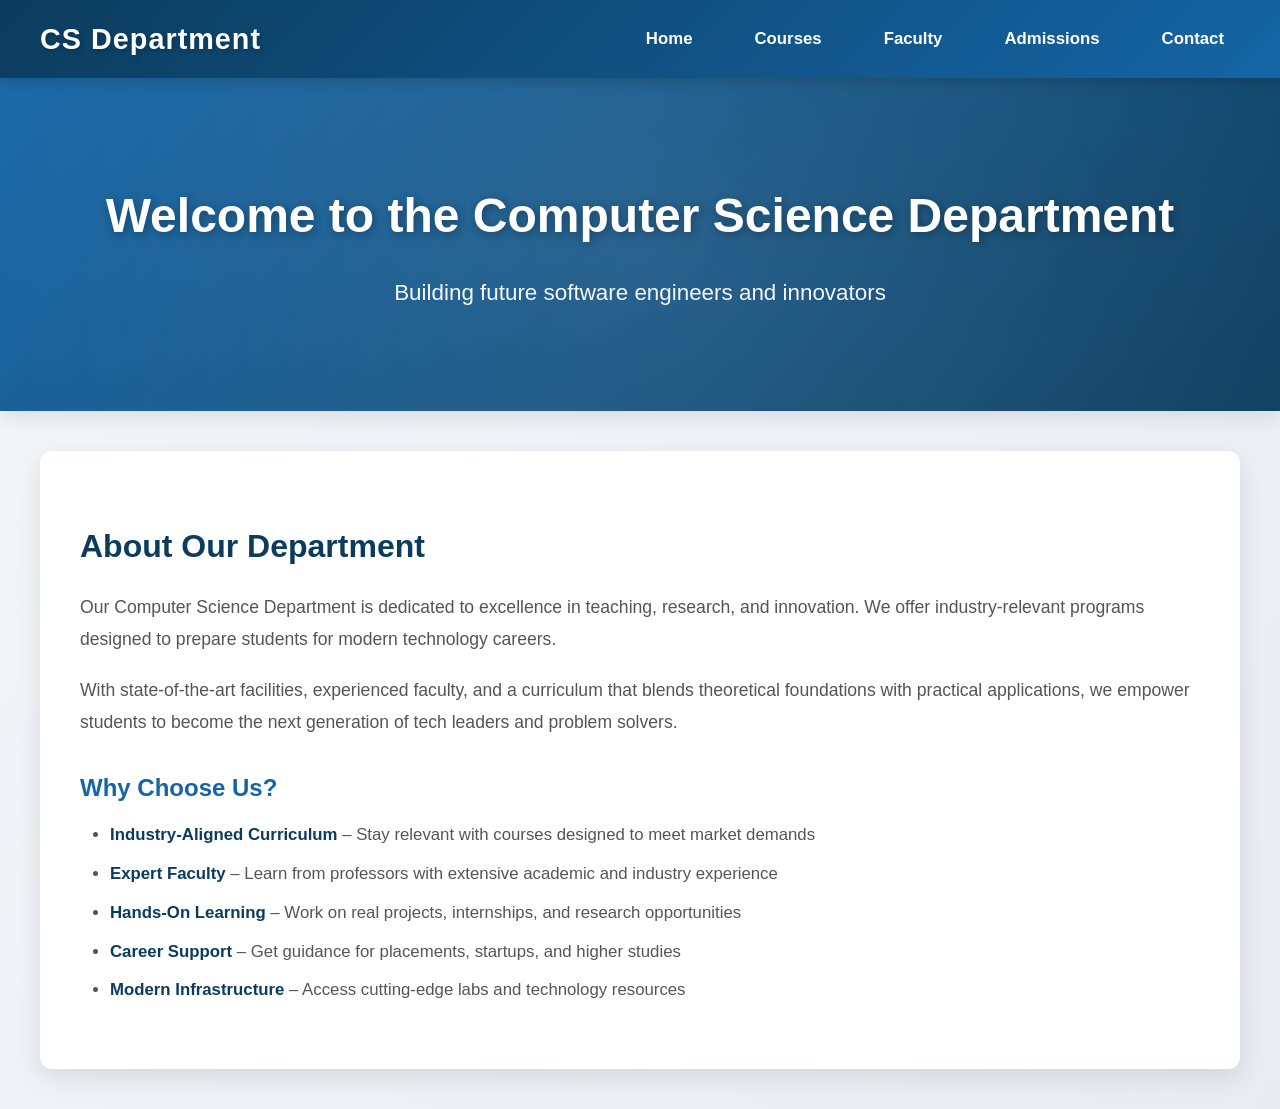
<file: src/index.html>
<!DOCTYPE html>
<html lang="en">
<head>
  <meta charset="UTF-8" />
  <meta name="viewport" content="width=device-width, initial-scale=1.0">
  <title>Computer Science Department - Home</title>
  <link rel="stylesheet" href="../styles/style.css">
</head>
<body>

  <nav class="navbar">
    <h2 class="logo">CS Department</h2>
    <ul>
      <li><a href="index.html">Home</a></li>
      <li><a href="courses.html">Courses</a></li>
      <li><a href="faculty.html">Faculty</a></li>
      <li><a href="admissions.html">Admissions</a></li>
      <li><a href="contact.html">Contact</a></li>
    </ul>
  </nav>

  <header class="hero">
    <h1>Welcome to the Computer Science Department</h1>
    <p>Building future software engineers and innovators</p>
  </header>

  <section class="content">
    <h2>About Our Department</h2>
    <p>
      Our Computer Science Department is dedicated to excellence in teaching,
      research, and innovation. We offer industry-relevant programs designed to
      prepare students for modern technology careers.
    </p>
    <p>
      With state-of-the-art facilities, experienced faculty, and a curriculum 
      that blends theoretical foundations with practical applications, we empower 
      students to become the next generation of tech leaders and problem solvers.
    </p>
    
    <h3>Why Choose Us?</h3>
    <ul>
      <li><b>Industry-Aligned Curriculum</b> – Stay relevant with courses designed to meet market demands</li>
      <li><b>Expert Faculty</b> – Learn from professors with extensive academic and industry experience</li>
      <li><b>Hands-On Learning</b> – Work on real projects, internships, and research opportunities</li>
      <li><b>Career Support</b> – Get guidance for placements, startups, and higher studies</li>
      <li><b>Modern Infrastructure</b> – Access cutting-edge labs and technology resources</li>
    </ul>
  </section>

</body>
</html>
</file>
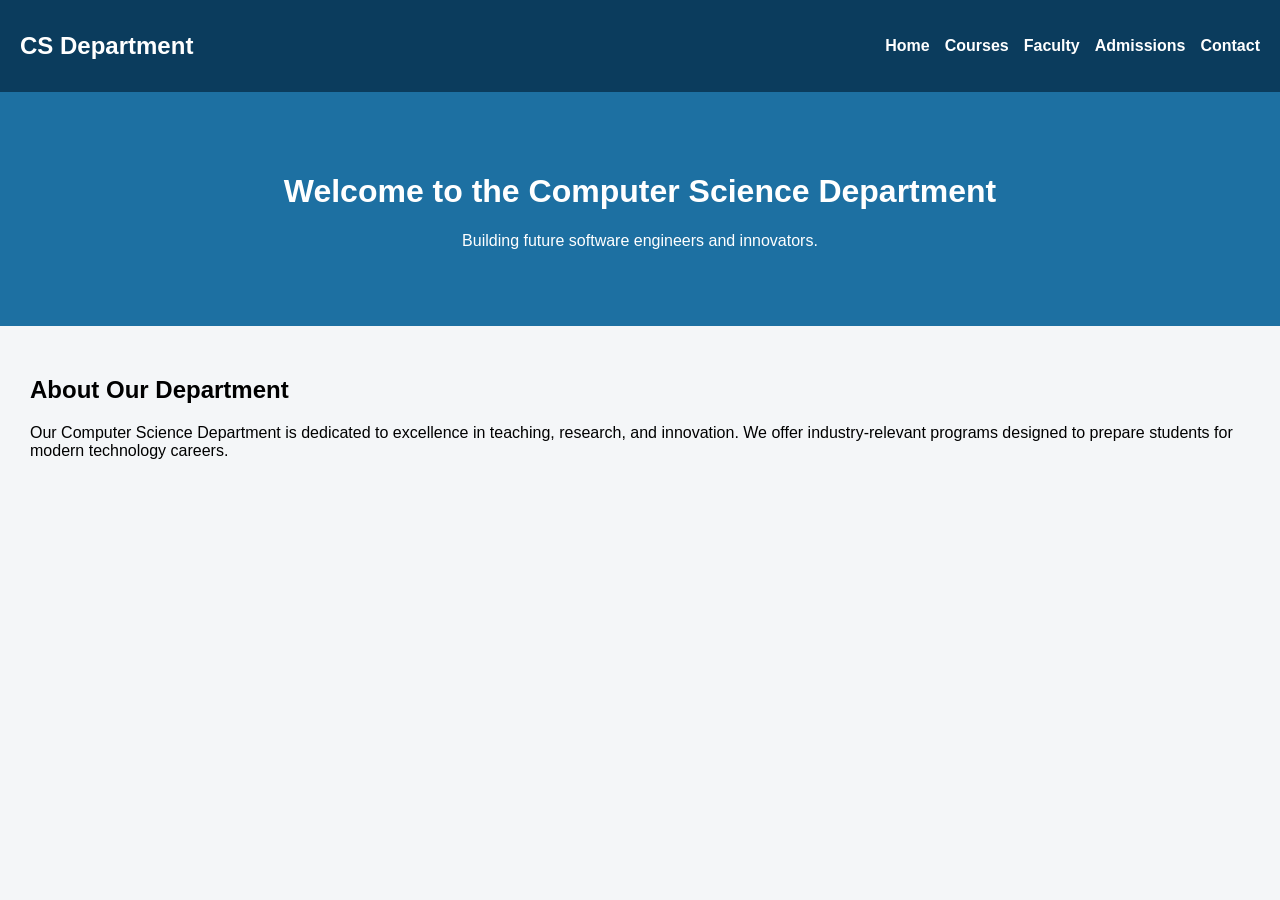
<file: website/index.html>
<!DOCTYPE html>
<html lang="en">
<head>
  <meta charset="UTF-8" />
  <title>Computer Science Department</title>
  <link rel="stylesheet" href="css/style.css">
</head>
<body>

  <nav class="navbar">
    <h2 class="logo">CS Department</h2>
    <ul>
      <li><a href="index.html">Home</a></li>
      <li><a href="courses.html">Courses</a></li>
      <li><a href="faculty.html">Faculty</a></li>
      <li><a href="admissions.html">Admissions</a></li>
      <li><a href="contact.html">Contact</a></li>
    </ul>
  </nav>

  <header class="hero">
    <h1>Welcome to the Computer Science Department</h1>
    <p>Building future software engineers and innovators.</p>
  </header>

  <section class="content">
    <h2>About Our Department</h2>
    <p>
      Our Computer Science Department is dedicated to excellence in teaching,
      research, and innovation. We offer industry-relevant programs designed to
      prepare students for modern technology careers.
    </p>
  </section>

</body>
</html>
</file>
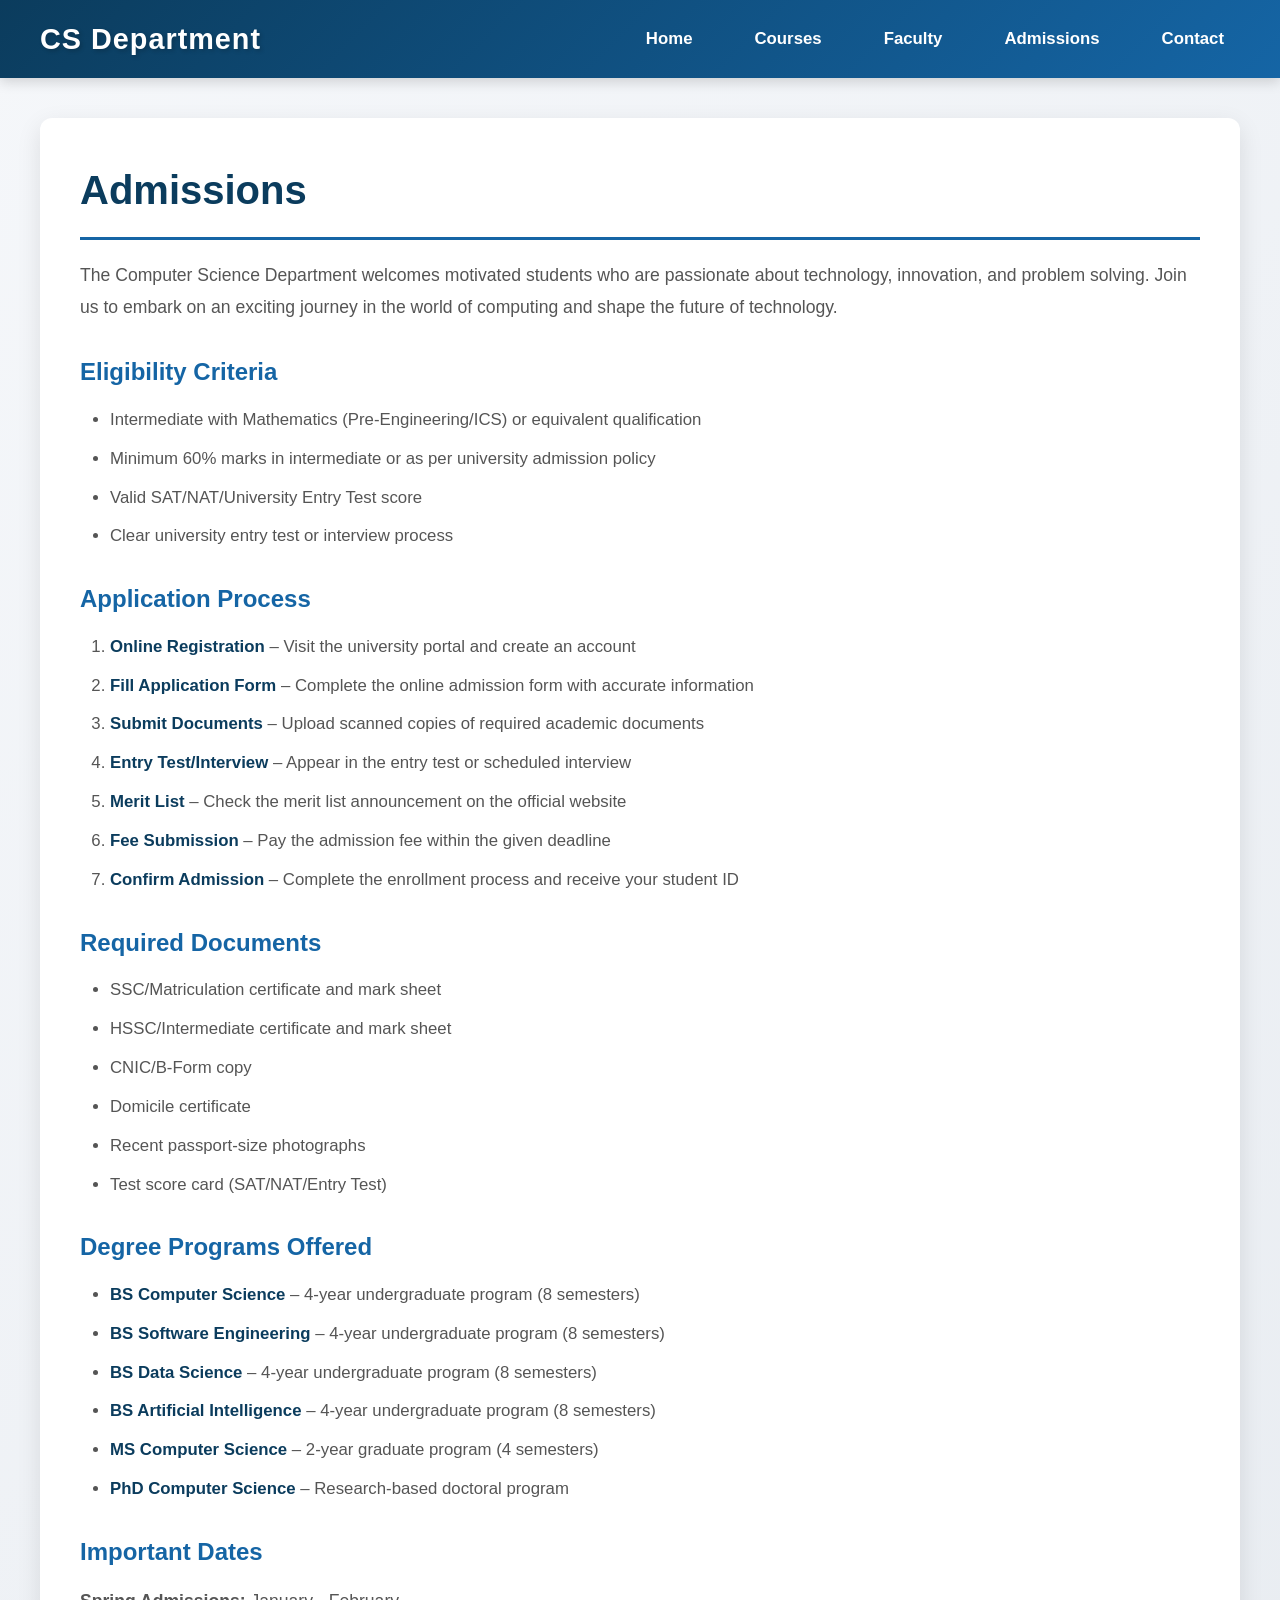
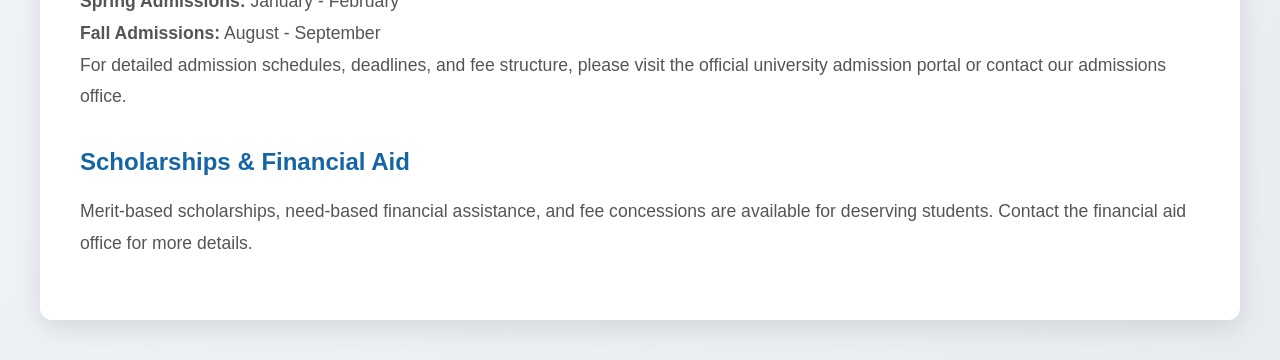
<file: src/admissions.html>
<!DOCTYPE html>
<html lang="en">
<head>
  <meta charset="UTF-8" />
  <meta name="viewport" content="width=device-width, initial-scale=1.0">
  <title>Admissions - CS Department</title>
  <link rel="stylesheet" href="../styles/style.css">
</head>
<body>

<nav class="navbar">
  <h2 class="logo">CS Department</h2>
  <ul>
    <li><a href="index.html">Home</a></li>
    <li><a href="courses.html">Courses</a></li>
    <li><a href="faculty.html">Faculty</a></li>
    <li><a href="admissions.html">Admissions</a></li>
    <li><a href="contact.html">Contact</a></li>
  </ul>
</nav>

<section class="content">
  <h1>Admissions</h1>
  <p>
    The Computer Science Department welcomes motivated students who are passionate
    about technology, innovation, and problem solving. Join us to embark on an 
    exciting journey in the world of computing and shape the future of technology.
  </p>

  <h3>Eligibility Criteria</h3>
  <ul>
    <li>Intermediate with Mathematics (Pre-Engineering/ICS) or equivalent qualification</li>
    <li>Minimum 60% marks in intermediate or as per university admission policy</li>
    <li>Valid SAT/NAT/University Entry Test score</li>
    <li>Clear university entry test or interview process</li>
  </ul>

  <h3>Application Process</h3>
  <ol>
    <li><b>Online Registration</b> – Visit the university portal and create an account</li>
    <li><b>Fill Application Form</b> – Complete the online admission form with accurate information</li>
    <li><b>Submit Documents</b> – Upload scanned copies of required academic documents</li>
    <li><b>Entry Test/Interview</b> – Appear in the entry test or scheduled interview</li>
    <li><b>Merit List</b> – Check the merit list announcement on the official website</li>
    <li><b>Fee Submission</b> – Pay the admission fee within the given deadline</li>
    <li><b>Confirm Admission</b> – Complete the enrollment process and receive your student ID</li>
  </ol>

  <h3>Required Documents</h3>
  <ul>
    <li>SSC/Matriculation certificate and mark sheet</li>
    <li>HSSC/Intermediate certificate and mark sheet</li>
    <li>CNIC/B-Form copy</li>
    <li>Domicile certificate</li>
    <li>Recent passport-size photographs</li>
    <li>Test score card (SAT/NAT/Entry Test)</li>
  </ul>

  <h3>Degree Programs Offered</h3>
  <ul>
    <li><b>BS Computer Science</b> – 4-year undergraduate program (8 semesters)</li>
    <li><b>BS Software Engineering</b> – 4-year undergraduate program (8 semesters)</li>
    <li><b>BS Data Science</b> – 4-year undergraduate program (8 semesters)</li>
    <li><b>BS Artificial Intelligence</b> – 4-year undergraduate program (8 semesters)</li>
    <li><b>MS Computer Science</b> – 2-year graduate program (4 semesters)</li>
    <li><b>PhD Computer Science</b> – Research-based doctoral program</li>
  </ul>

  <h3>Important Dates</h3>
  <p>
    <b>Spring Admissions:</b> January - February<br>
    <b>Fall Admissions:</b> August - September<br>
    For detailed admission schedules, deadlines, and fee structure, please visit the 
    official university admission portal or contact our admissions office.
  </p>

  <h3>Scholarships & Financial Aid</h3>
  <p>
    Merit-based scholarships, need-based financial assistance, and fee concessions 
    are available for deserving students. Contact the financial aid office for more details.
  </p>
</section>

</body>
</html>
</file>
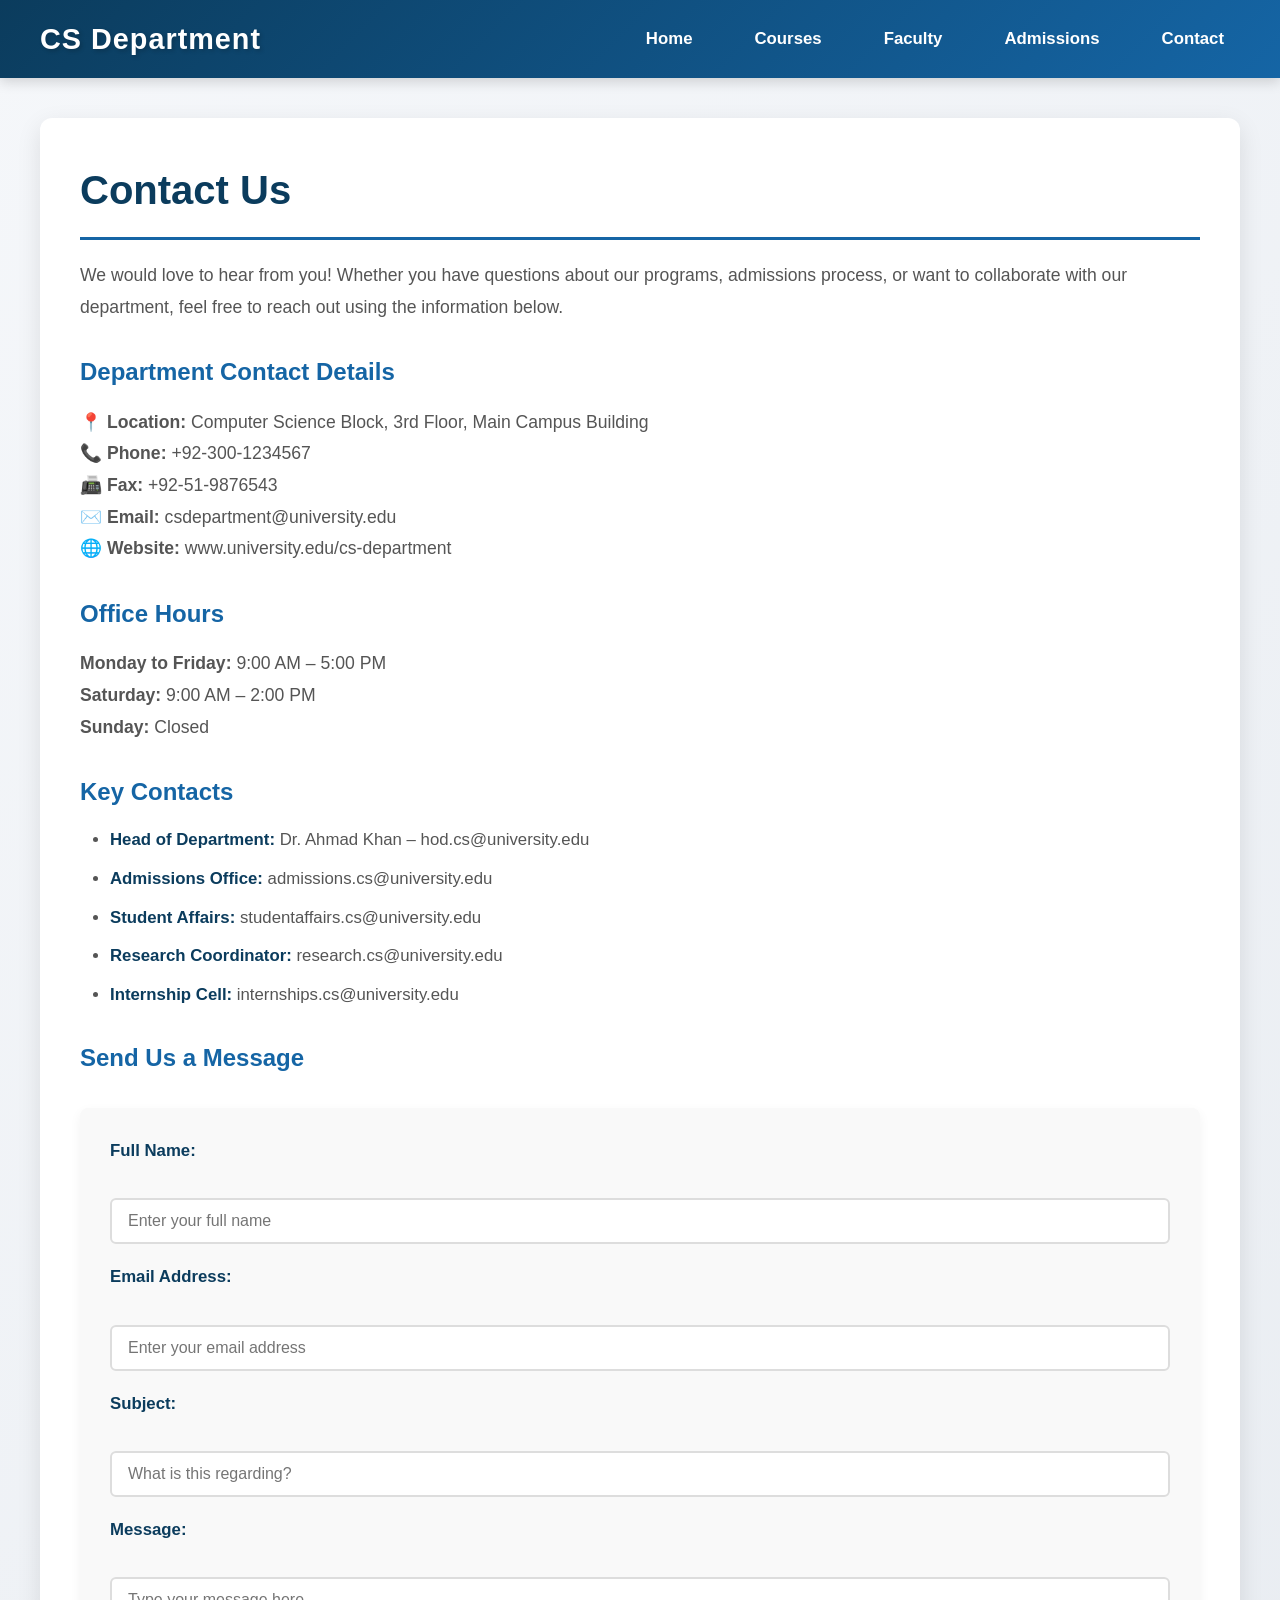
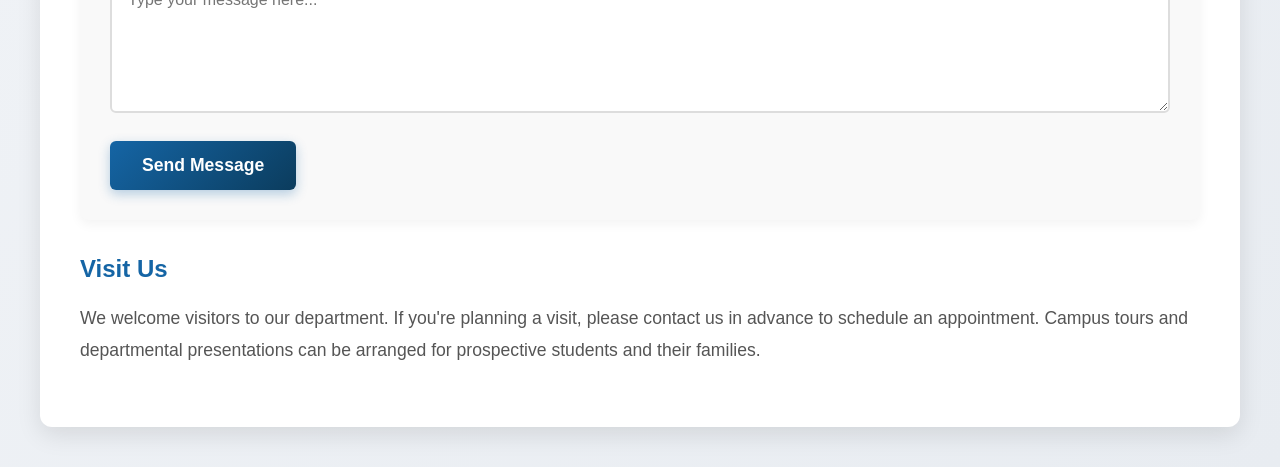
<file: src/contact.html>
<!DOCTYPE html>
<html lang="en">
<head>
  <meta charset="UTF-8" />
  <meta name="viewport" content="width=device-width, initial-scale=1.0">
  <title>Contact Us - CS Department</title>
  <link rel="stylesheet" href="../styles/style.css">
</head>
<body>

<nav class="navbar">
  <h2 class="logo">CS Department</h2>
  <ul>
    <li><a href="index.html">Home</a></li>
    <li><a href="courses.html">Courses</a></li>
    <li><a href="faculty.html">Faculty</a></li>
    <li><a href="admissions.html">Admissions</a></li>
    <li><a href="contact.html">Contact</a></li>
  </ul>
</nav>

<section class="content">
  <h1>Contact Us</h1>
  <p>
    We would love to hear from you! Whether you have questions about our programs, 
    admissions process, or want to collaborate with our department, feel free to 
    reach out using the information below.
  </p>

  <h3>Department Contact Details</h3>
  <p>
    📍 <b>Location:</b> Computer Science Block, 3rd Floor, Main Campus Building<br>
    📞 <b>Phone:</b> +92-300-1234567<br>
    📠 <b>Fax:</b> +92-51-9876543<br>
    ✉️ <b>Email:</b> csdepartment@university.edu<br>
    🌐 <b>Website:</b> www.university.edu/cs-department
  </p>

  <h3>Office Hours</h3>
  <p>
    <b>Monday to Friday:</b> 9:00 AM – 5:00 PM<br>
    <b>Saturday:</b> 9:00 AM – 2:00 PM<br>
    <b>Sunday:</b> Closed
  </p>

  <h3>Key Contacts</h3>
  <ul>
    <li><b>Head of Department:</b> Dr. Ahmad Khan – hod.cs@university.edu</li>
    <li><b>Admissions Office:</b> admissions.cs@university.edu</li>
    <li><b>Student Affairs:</b> studentaffairs.cs@university.edu</li>
    <li><b>Research Coordinator:</b> research.cs@university.edu</li>
    <li><b>Internship Cell:</b> internships.cs@university.edu</li>
  </ul>

  <h3>Send Us a Message</h3>
  <form>
    <label>Full Name:</label><br>
    <input type="text" placeholder="Enter your full name" required><br>

    <label>Email Address:</label><br>
    <input type="email" placeholder="Enter your email address" required><br>

    <label>Subject:</label><br>
    <input type="text" placeholder="What is this regarding?" required><br>

    <label>Message:</label><br>
    <textarea rows="6" placeholder="Type your message here..." required></textarea><br>

    <button type="submit">Send Message</button>
  </form>

  <h3>Visit Us</h3>
  <p>
    We welcome visitors to our department. If you're planning a visit, please 
    contact us in advance to schedule an appointment. Campus tours and departmental 
    presentations can be arranged for prospective students and their families.
  </p>
</section>

</body>
</html>
</file>
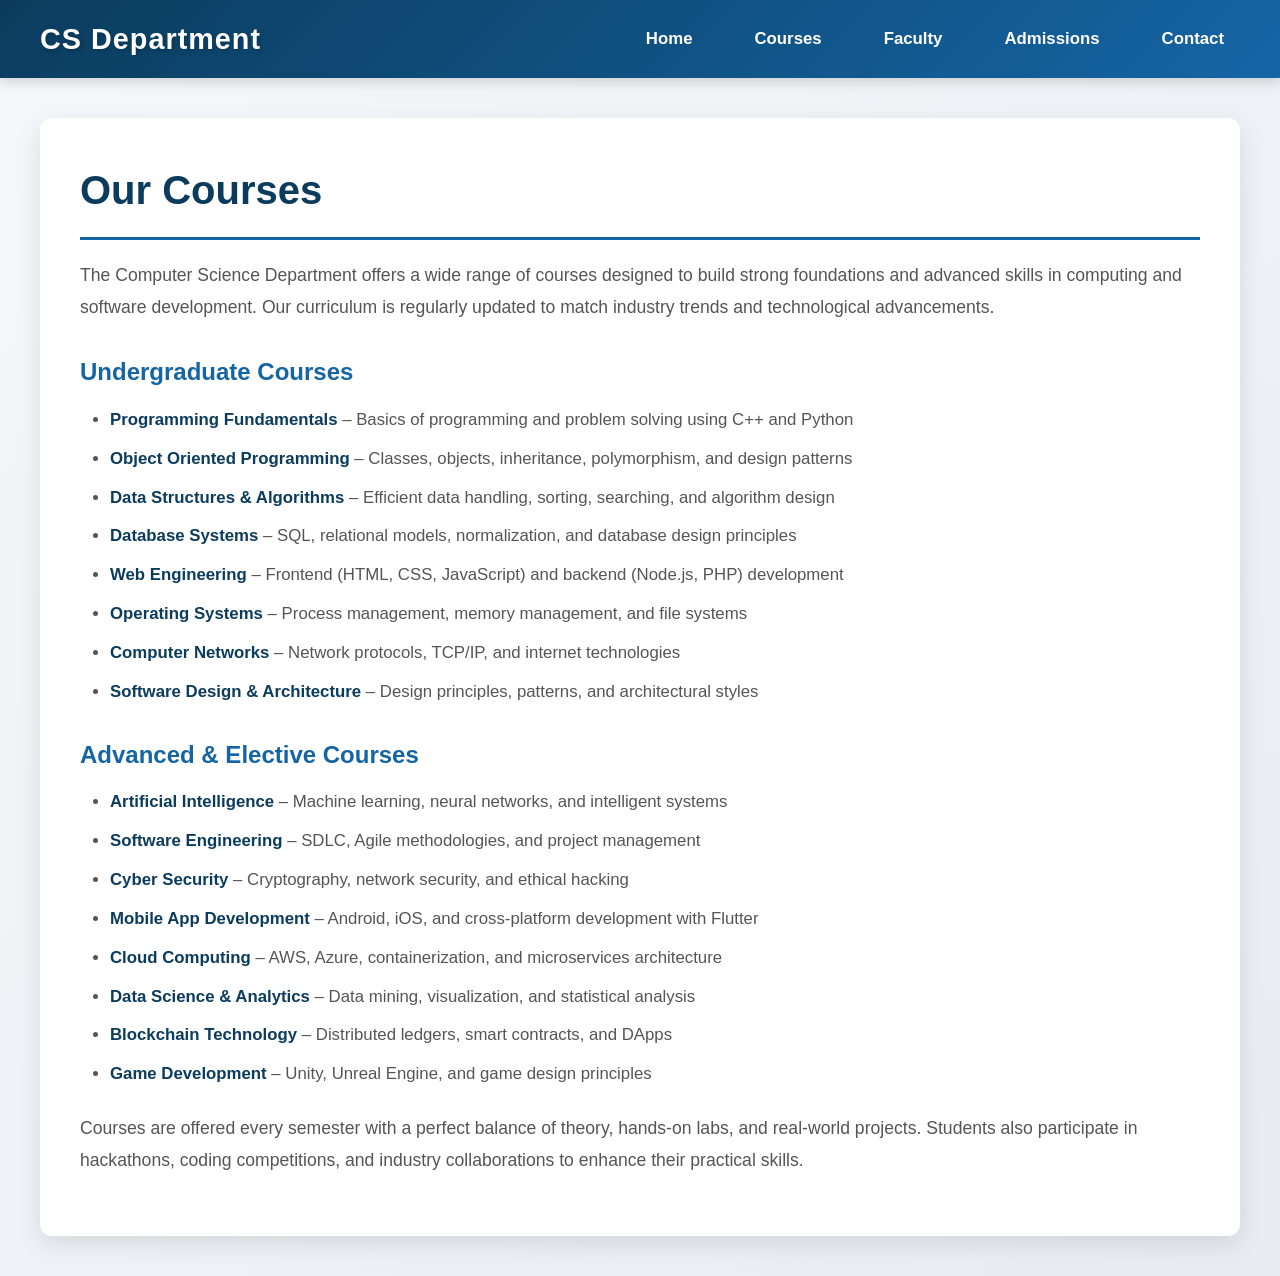
<file: src/courses.html>
<!DOCTYPE html>
<html lang="en">
<head>
  <meta charset="UTF-8" />
  <meta name="viewport" content="width=device-width, initial-scale=1.0">
  <title>Courses - CS Department</title>
  <link rel="stylesheet" href="../styles/style.css">
</head>
<body>

  <nav class="navbar">
    <h2 class="logo">CS Department</h2>
    <ul>
      <li><a href="index.html">Home</a></li>
      <li><a href="courses.html">Courses</a></li>
      <li><a href="faculty.html">Faculty</a></li>
      <li><a href="admissions.html">Admissions</a></li>
      <li><a href="contact.html">Contact</a></li>
    </ul>
  </nav>

  <section class="content">
    <h1>Our Courses</h1>
    <p>
      The Computer Science Department offers a wide range of courses designed
      to build strong foundations and advanced skills in computing and software development.
      Our curriculum is regularly updated to match industry trends and technological advancements.
    </p>

    <h3>Undergraduate Courses</h3>
    <ul>
      <li><b>Programming Fundamentals</b> – Basics of programming and problem solving using C++ and Python</li>
      <li><b>Object Oriented Programming</b> – Classes, objects, inheritance, polymorphism, and design patterns</li>
      <li><b>Data Structures & Algorithms</b> – Efficient data handling, sorting, searching, and algorithm design</li>
      <li><b>Database Systems</b> – SQL, relational models, normalization, and database design principles</li>
      <li><b>Web Engineering</b> – Frontend (HTML, CSS, JavaScript) and backend (Node.js, PHP) development</li>
      <li><b>Operating Systems</b> – Process management, memory management, and file systems</li>
      <li><b>Computer Networks</b> – Network protocols, TCP/IP, and internet technologies</li>
      <li><b>Software Design & Architecture</b> – Design principles, patterns, and architectural styles</li>
    </ul>

    <h3>Advanced & Elective Courses</h3>
    <ul>
      <li><b>Artificial Intelligence</b> – Machine learning, neural networks, and intelligent systems</li>
      <li><b>Software Engineering</b> – SDLC, Agile methodologies, and project management</li>
      <li><b>Cyber Security</b> – Cryptography, network security, and ethical hacking</li>
      <li><b>Mobile App Development</b> – Android, iOS, and cross-platform development with Flutter</li>
      <li><b>Cloud Computing</b> – AWS, Azure, containerization, and microservices architecture</li>
      <li><b>Data Science & Analytics</b> – Data mining, visualization, and statistical analysis</li>
      <li><b>Blockchain Technology</b> – Distributed ledgers, smart contracts, and DApps</li>
      <li><b>Game Development</b> – Unity, Unreal Engine, and game design principles</li>
    </ul>

    <p>
      Courses are offered every semester with a perfect balance of theory, hands-on labs, 
      and real-world projects. Students also participate in hackathons, coding competitions, 
      and industry collaborations to enhance their practical skills.
    </p>
  </section>

</body>
</html>
</file>
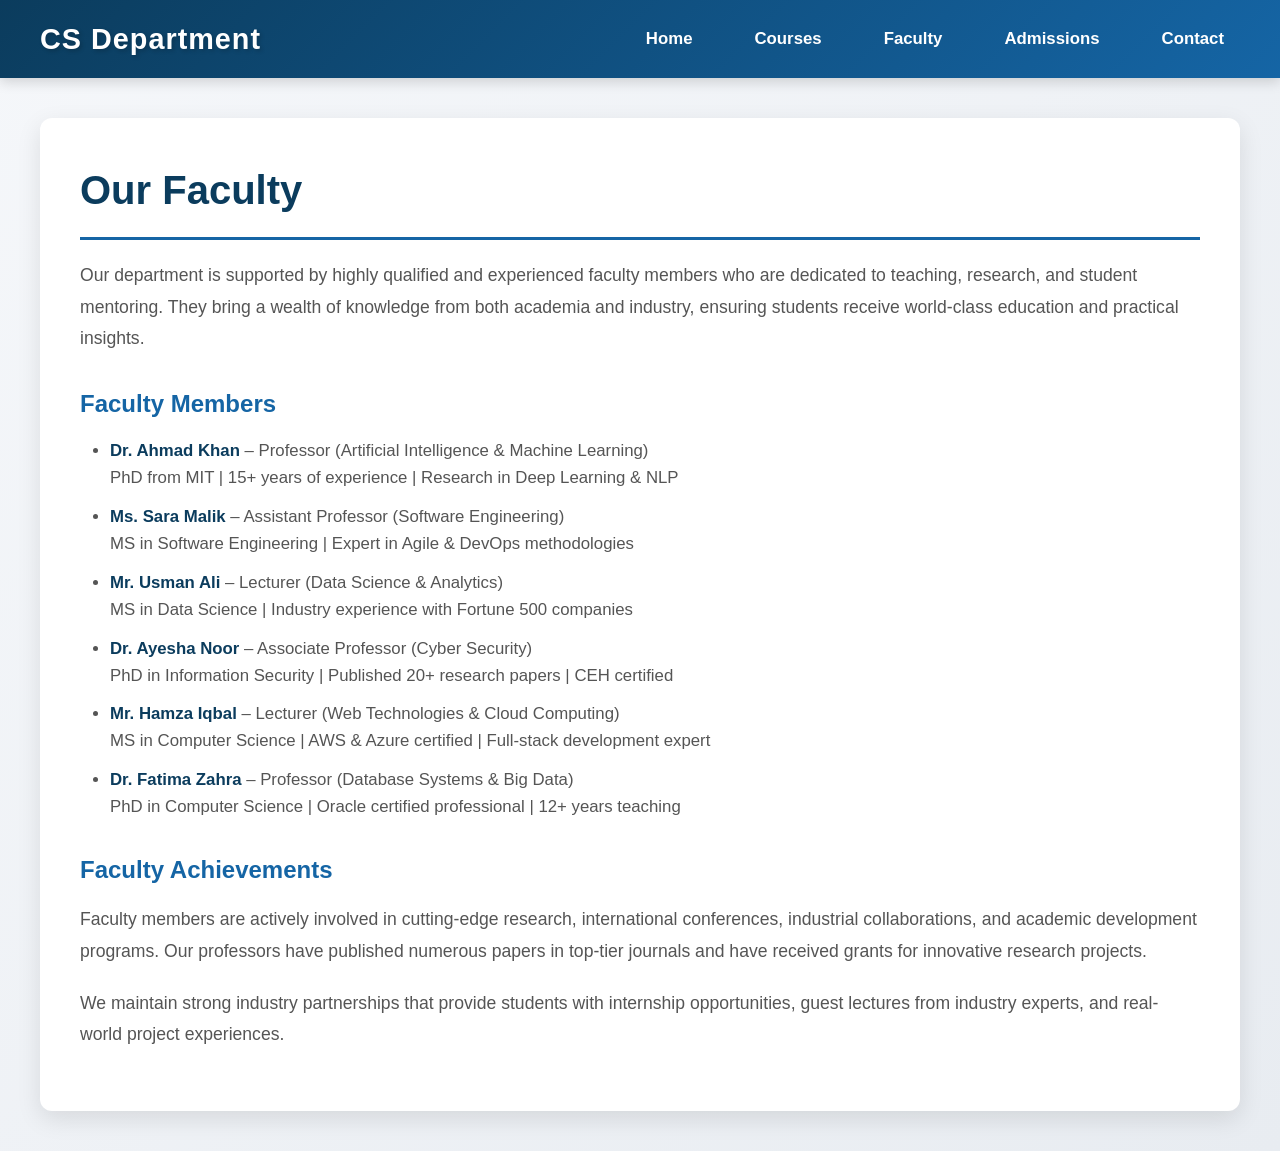
<file: src/faculty.html>
<!DOCTYPE html>
<html lang="en">
<head>
  <meta charset="UTF-8" />
  <meta name="viewport" content="width=device-width, initial-scale=1.0">
  <title>Faculty - CS Department</title>
  <link rel="stylesheet" href="../styles/style.css">
</head>
<body>

<nav class="navbar">
  <h2 class="logo">CS Department</h2>
  <ul>
    <li><a href="index.html">Home</a></li>
    <li><a href="courses.html">Courses</a></li>
    <li><a href="faculty.html">Faculty</a></li>
    <li><a href="admissions.html">Admissions</a></li>
    <li><a href="contact.html">Contact</a></li>
  </ul>
</nav>

<section class="content">
  <h1>Our Faculty</h1>
  <p>
    Our department is supported by highly qualified and experienced faculty
    members who are dedicated to teaching, research, and student mentoring.
    They bring a wealth of knowledge from both academia and industry, ensuring 
    students receive world-class education and practical insights.
  </p>

  <h3>Faculty Members</h3>
  <ul>
    <li><b>Dr. Ahmad Khan</b> – Professor (Artificial Intelligence & Machine Learning)
      <br>PhD from MIT | 15+ years of experience | Research in Deep Learning & NLP
    </li>
    <li><b>Ms. Sara Malik</b> – Assistant Professor (Software Engineering)
      <br>MS in Software Engineering | Expert in Agile & DevOps methodologies
    </li>
    <li><b>Mr. Usman Ali</b> – Lecturer (Data Science & Analytics)
      <br>MS in Data Science | Industry experience with Fortune 500 companies
    </li>
    <li><b>Dr. Ayesha Noor</b> – Associate Professor (Cyber Security)
      <br>PhD in Information Security | Published 20+ research papers | CEH certified
    </li>
    <li><b>Mr. Hamza Iqbal</b> – Lecturer (Web Technologies & Cloud Computing)
      <br>MS in Computer Science | AWS & Azure certified | Full-stack development expert
    </li>
    <li><b>Dr. Fatima Zahra</b> – Professor (Database Systems & Big Data)
      <br>PhD in Computer Science | Oracle certified professional | 12+ years teaching
    </li>
  </ul>

  <h3>Faculty Achievements</h3>
  <p>
    Faculty members are actively involved in cutting-edge research, international conferences, 
    industrial collaborations, and academic development programs. Our professors have published 
    numerous papers in top-tier journals and have received grants for innovative research projects.
  </p>
  
  <p>
    We maintain strong industry partnerships that provide students with internship opportunities, 
    guest lectures from industry experts, and real-world project experiences.
  </p>
</section>

</body>
</html>
</file>
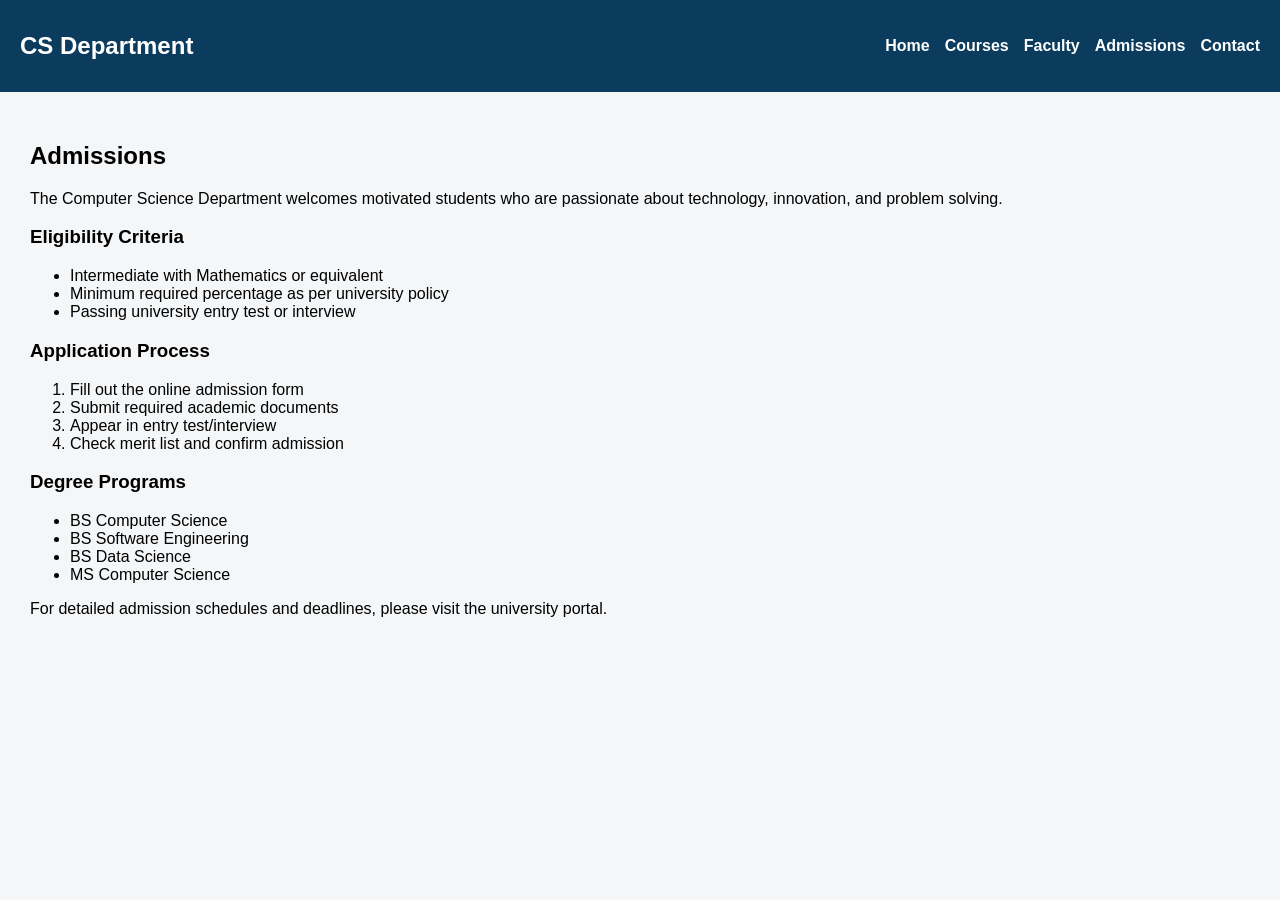
<file: website/admissions.html>
<!DOCTYPE html>
<html lang="en">
<head>
  <meta charset="UTF-8" />
  <title>Admissions - CS Department</title>
  <link rel="stylesheet" href="css/style.css">
</head>
<body>

<nav class="navbar">
  <h2 class="logo">CS Department</h2>
  <ul>
    <li><a href="index.html">Home</a></li>
    <li><a href="courses.html">Courses</a></li>
    <li><a href="faculty.html">Faculty</a></li>
    <li><a href="admissions.html">Admissions</a></li>
    <li><a href="contact.html">Contact</a></li>
  </ul>
</nav>

<section class="content">
  <h1>Admissions</h1>
  <p>
    The Computer Science Department welcomes motivated students who are passionate
    about technology, innovation, and problem solving.
  </p>

  <h3>Eligibility Criteria</h3>
  <ul>
    <li>Intermediate with Mathematics or equivalent</li>
    <li>Minimum required percentage as per university policy</li>
    <li>Passing university entry test or interview</li>
  </ul>

  <h3>Application Process</h3>
  <ol>
    <li>Fill out the online admission form</li>
    <li>Submit required academic documents</li>
    <li>Appear in entry test/interview</li>
    <li>Check merit list and confirm admission</li>
  </ol>

  <h3>Degree Programs</h3>
  <ul>
    <li>BS Computer Science</li>
    <li>BS Software Engineering</li>
    <li>BS Data Science</li>
    <li>MS Computer Science</li>
  </ul>

  <p>
    For detailed admission schedules and deadlines, please visit the university portal.
  </p>
</section>

</body>
</html>
</file>
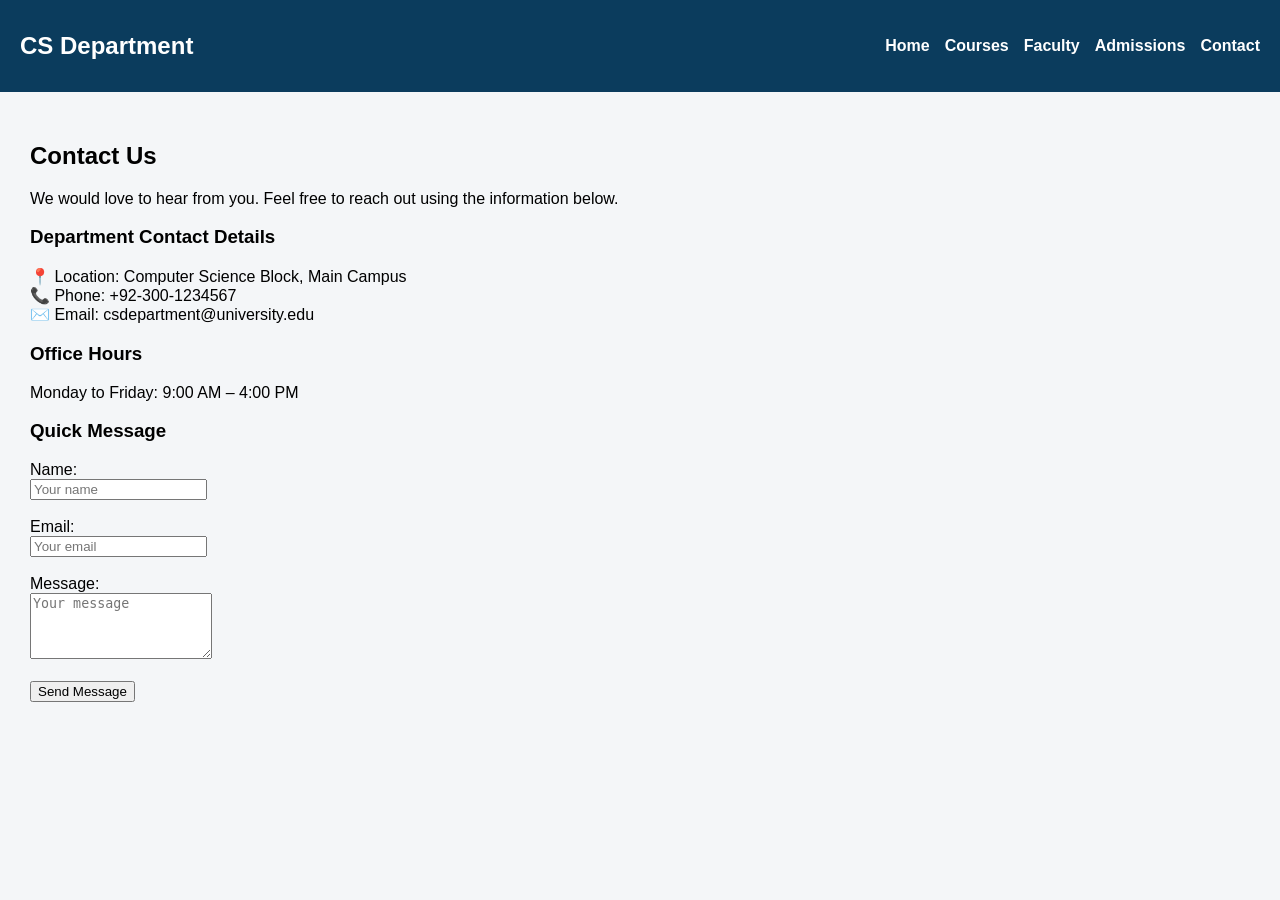
<file: website/contact.html>
<!DOCTYPE html>
<html lang="en">
<head>
  <meta charset="UTF-8" />
  <title>Contact Us - CS Department</title>
  <link rel="stylesheet" href="css/style.css">
</head>
<body>

<nav class="navbar">
  <h2 class="logo">CS Department</h2>
  <ul>
    <li><a href="index.html">Home</a></li>
    <li><a href="courses.html">Courses</a></li>
    <li><a href="faculty.html">Faculty</a></li>
    <li><a href="admissions.html">Admissions</a></li>
    <li><a href="contact.html">Contact</a></li>
  </ul>
</nav>

<section class="content">
  <h1>Contact Us</h1>
  <p>We would love to hear from you. Feel free to reach out using the information below.</p>

  <h3>Department Contact Details</h3>
  <p>
    📍 Location: Computer Science Block, Main Campus<br>
    📞 Phone: +92-300-1234567<br>
    ✉️ Email: csdepartment@university.edu
  </p>

  <h3>Office Hours</h3>
  <p>Monday to Friday: 9:00 AM – 4:00 PM</p>

  <h3>Quick Message</h3>
  <form>
    <label>Name:</label><br>
    <input type="text" placeholder="Your name"><br><br>

    <label>Email:</label><br>
    <input type="email" placeholder="Your email"><br><br>

    <label>Message:</label><br>
    <textarea rows="4" placeholder="Your message"></textarea><br><br>

    <button type="submit">Send Message</button>
  </form>
</section>

</body>
</html>
</file>
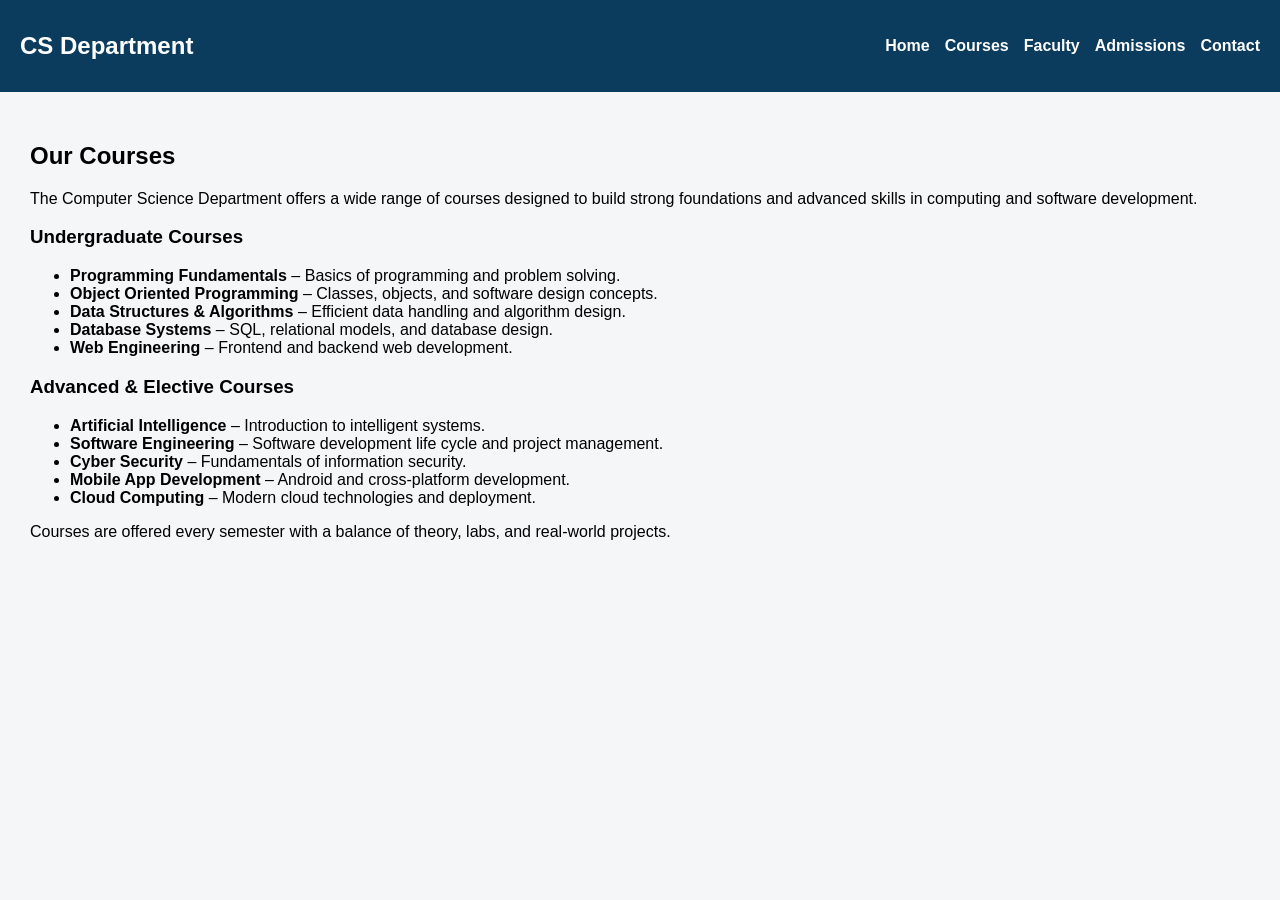
<file: website/courses.html>
<!DOCTYPE html>
<html lang="en">
<head>
  <meta charset="UTF-8" />
  <title>Courses - CS Department</title>
  <link rel="stylesheet" href="css/style.css">
</head>
<body>

  <nav class="navbar">
    <h2 class="logo">CS Department</h2>
    <ul>
      <li><a href="index.html">Home</a></li>
      <li><a href="courses.html">Courses</a></li>
      <li><a href="faculty.html">Faculty</a></li>
      <li><a href="admissions.html">Admissions</a></li>
      <li><a href="contact.html">Contact</a></li>
    </ul>
  </nav>

  <section class="content">
    <h1>Our Courses</h1>
    <p>
      The Computer Science Department offers a wide range of courses designed
      to build strong foundations and advanced skills in computing and software development.
    </p>

    <h3>Undergraduate Courses</h3>
    <ul>
      <li><b>Programming Fundamentals</b> – Basics of programming and problem solving.</li>
      <li><b>Object Oriented Programming</b> – Classes, objects, and software design concepts.</li>
      <li><b>Data Structures & Algorithms</b> – Efficient data handling and algorithm design.</li>
      <li><b>Database Systems</b> – SQL, relational models, and database design.</li>
      <li><b>Web Engineering</b> – Frontend and backend web development.</li>
    </ul>

    <h3>Advanced & Elective Courses</h3>
    <ul>
      <li><b>Artificial Intelligence</b> – Introduction to intelligent systems.</li>
      <li><b>Software Engineering</b> – Software development life cycle and project management.</li>
      <li><b>Cyber Security</b> – Fundamentals of information security.</li>
      <li><b>Mobile App Development</b> – Android and cross-platform development.</li>
      <li><b>Cloud Computing</b> – Modern cloud technologies and deployment.</li>
    </ul>

    <p>
      Courses are offered every semester with a balance of theory, labs, and real-world projects.
    </p>
  </section>

</body>
</html>
</file>
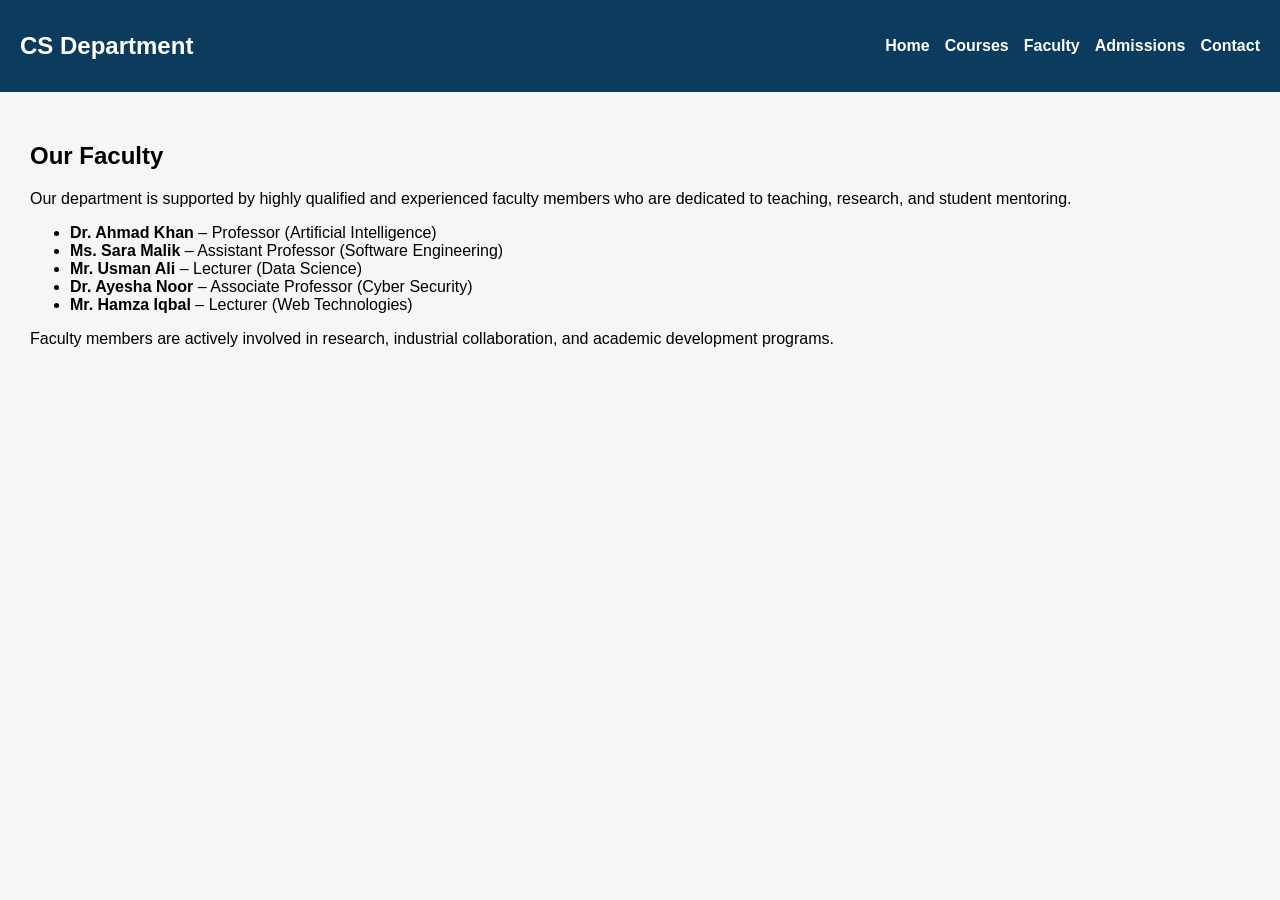
<file: website/faculty.html>
<!DOCTYPE html>
<html lang="en">
<head>
  <meta charset="UTF-8" />
  <title>Faculty - CS Department</title>
  <link rel="stylesheet" href="css/style.css">
</head>
<body>

<nav class="navbar">
  <h2 class="logo">CS Department</h2>
  <ul>
    <li><a href="index.html">Home</a></li>
    <li><a href="courses.html">Courses</a></li>
    <li><a href="faculty.html">Faculty</a></li>
    <li><a href="admissions.html">Admissions</a></li>
    <li><a href="contact.html">Contact</a></li>
  </ul>
</nav>

<section class="content">
  <h1>Our Faculty</h1>
  <p>
    Our department is supported by highly qualified and experienced faculty
    members who are dedicated to teaching, research, and student mentoring.
  </p>

  <ul>
    <li><b>Dr. Ahmad Khan</b> – Professor (Artificial Intelligence)</li>
    <li><b>Ms. Sara Malik</b> – Assistant Professor (Software Engineering)</li>
    <li><b>Mr. Usman Ali</b> – Lecturer (Data Science)</li>
    <li><b>Dr. Ayesha Noor</b> – Associate Professor (Cyber Security)</li>
    <li><b>Mr. Hamza Iqbal</b> – Lecturer (Web Technologies)</li>
  </ul>

  <p>
    Faculty members are actively involved in research, industrial collaboration,
    and academic development programs.
  </p>
</section>

</body>
</html>
</file>
<file: styles/style.css>
/* Modern Reset & Base Styles */
* {
  margin: 0;
  padding: 0;
  box-sizing: border-box;
}

body {
  font-family: 'Segoe UI', Tahoma, Geneva, Verdana, sans-serif;
  background: linear-gradient(135deg, #f5f7fa 0%, #e8ecf1 100%);
  line-height: 1.6;
  color: #333;
  min-height: 100vh;
}

/* Navigation Bar */
.navbar {
  background: linear-gradient(135deg, #0b3c5d 0%, #1565a5 100%);
  color: white;
  padding: 16px 40px;
  display: flex;
  justify-content: space-between;
  align-items: center;
  box-shadow: 0 4px 12px rgb(0 0 0 / 15%);
  position: sticky;
  top: 0;
  z-index: 1000;
}

.logo {
  font-size: 1.8rem;
  font-weight: 700;
  letter-spacing: 1px;
  margin: 0;
  text-shadow: 2px 2px 4px rgb(0 0 0 / 20%);
}

.navbar ul {
  list-style: none;
  display: flex;
  gap: 30px;
  margin: 0;
  padding: 0;
}

.navbar a {
  color: white;
  text-decoration: none;
  font-weight: 600;
  font-size: 1.05rem;
  transition: all 0.3s ease;
  padding: 8px 16px;
  border-radius: 6px;
  position: relative;
}

.navbar a:hover {
  background: rgb(255 255 255 / 20%);
  transform: translateY(-2px);
}

.navbar a::after {
  content: '';
  position: absolute;
  bottom: 0;
  left: 50%;
  width: 0;
  height: 2px;
  background: white;
  transition: all 0.3s ease;
  transform: translateX(-50%);
}

.navbar a:hover::after {
  width: 80%;
}

/* Hero Section */
.hero {
  background: linear-gradient(135deg, #1565a5 0%, #0b3c5d 100%);
  color: white;
  padding: 100px 40px;
  text-align: center;
  box-shadow: 0 6px 20px rgb(0 0 0 / 10%);
  position: relative;
  overflow: hidden;
}

.hero::before {
  content: '';
  position: absolute;
  top: -50%;
  right: -50%;
  width: 200%;
  height: 200%;
  background: radial-gradient(circle, rgb(255 255 255 / 10%) 0%, transparent 70%);
  animation: pulse 15s ease-in-out infinite;
}

@keyframes pulse {
  0%, 100% { transform: scale(1); }
  50% { transform: scale(1.1); }
}

.hero h1 {
  font-size: 3rem;
  margin-bottom: 20px;
  position: relative;
  z-index: 1;
  text-shadow: 2px 2px 8px rgb(0 0 0 / 30%);
  animation: fade-in-down 0.8s ease;
}

.hero p {
  font-size: 1.4rem;
  position: relative;
  z-index: 1;
  opacity: 0.95;
  animation: fade-in-up 0.8s ease 0.2s both;
}

@keyframes fade-in-down {
  from {
    opacity: 0;
    transform: translateY(-30px);
  }

  to {
    opacity: 1;
    transform: translateY(0);
  }
}

@keyframes fade-in-up {
  from {
    opacity: 0;
    transform: translateY(30px);
  }

  to {
    opacity: 0.95;
    transform: translateY(0);
  }
}

/* Content Section */
.content {
  max-width: 1200px;
  margin: 40px auto;
  padding: 40px;
  background: white;
  border-radius: 12px;
  box-shadow: 0 8px 24px rgb(0 0 0 / 10%);
  animation: fade-in 0.8s ease;
}

@keyframes fade-in {
  from {
    opacity: 0;
    transform: translateY(20px);
  }

  to {
    opacity: 1;
    transform: translateY(0);
  }
}

.content h1 {
  color: #0b3c5d;
  font-size: 2.5rem;
  margin-bottom: 20px;
  border-bottom: 3px solid #1565a5;
  padding-bottom: 15px;
}

.content h2 {
  color: #0b3c5d;
  font-size: 2rem;
  margin-bottom: 20px;
  margin-top: 30px;
}

.content h3 {
  color: #1565a5;
  font-size: 1.5rem;
  margin-top: 30px;
  margin-bottom: 15px;
}

.content p {
  font-size: 1.1rem;
  margin-bottom: 20px;
  color: #555;
  line-height: 1.8;
}

.content ul, .content ol {
  margin-left: 30px;
  margin-bottom: 25px;
}

.content li {
  margin-bottom: 12px;
  font-size: 1.05rem;
  color: #555;
}

.content li b {
  color: #0b3c5d;
  font-weight: 600;
}

/* Form Styling */
form {
  margin-top: 30px;
  padding: 30px;
  background: #f9f9f9;
  border-radius: 8px;
  box-shadow: 0 4px 12px rgb(0 0 0 / 5%);
}

form label {
  font-weight: 600;
  color: #0b3c5d;
  font-size: 1.05rem;
  display: block;
  margin-bottom: 8px;
}

form input[type="text"],
form input[type="email"],
form textarea {
  width: 100%;
  padding: 12px 16px;
  border: 2px solid #ddd;
  border-radius: 6px;
  font-size: 1rem;
  font-family: inherit;
  transition: all 0.3s ease;
  margin-bottom: 20px;
}

form input:focus,
form textarea:focus {
  outline: none;
  border-color: #1565a5;
  box-shadow: 0 0 0 3px rgb(21 101 165 / 10%);
}

form button {
  background: linear-gradient(135deg, #1565a5 0%, #0b3c5d 100%);
  color: white;
  padding: 14px 32px;
  border: none;
  border-radius: 6px;
  font-size: 1.1rem;
  font-weight: 600;
  cursor: pointer;
  transition: all 0.3s ease;
  box-shadow: 0 4px 12px rgb(21 101 165 / 30%);
}

form button:hover {
  transform: translateY(-2px);
  box-shadow: 0 6px 16px rgb(21 101 165 / 40%);
}

form button:active {
  transform: translateY(0);
}

/* Responsive Design */
@media (width <= 768px) {
  .navbar {
    flex-direction: column;
    padding: 16px 20px;
    gap: 15px;
  }

  .navbar ul {
    flex-wrap: wrap;
    gap: 15px;
    justify-content: center;
  }

  .hero {
    padding: 60px 20px;
  }

  .hero h1 {
    font-size: 2rem;
  }

  .hero p {
    font-size: 1.1rem;
  }

  .content {
    padding: 25px;
    margin: 20px;
  }

  .content h1 {
    font-size: 2rem;
  }

  .content h2 {
    font-size: 1.6rem;
  }

  .content h3 {
    font-size: 1.3rem;
  }
}
</file>
<file: website/css/style.css>
body {
  margin: 0;
  font-family: Arial, sans-serif;
  background-color: #f4f6f8;
}

.navbar {
  background: #0b3c5d;
  color: white;
  padding: 12px 20px;
  display: flex;
  justify-content: space-between;
  align-items: center;
}

.navbar ul {
  list-style: none;
  display: flex;
  gap: 15px;
  margin: 0;
}

.navbar a {
  color: white;
  text-decoration: none;
  font-weight: bold;
}

.navbar a:hover {
  text-decoration: underline;
}

.hero {
  background: #1d70a2;
  color: white;
  padding: 60px 20px;
  text-align: center;
}

.content {
  padding: 30px;
}
</file>
